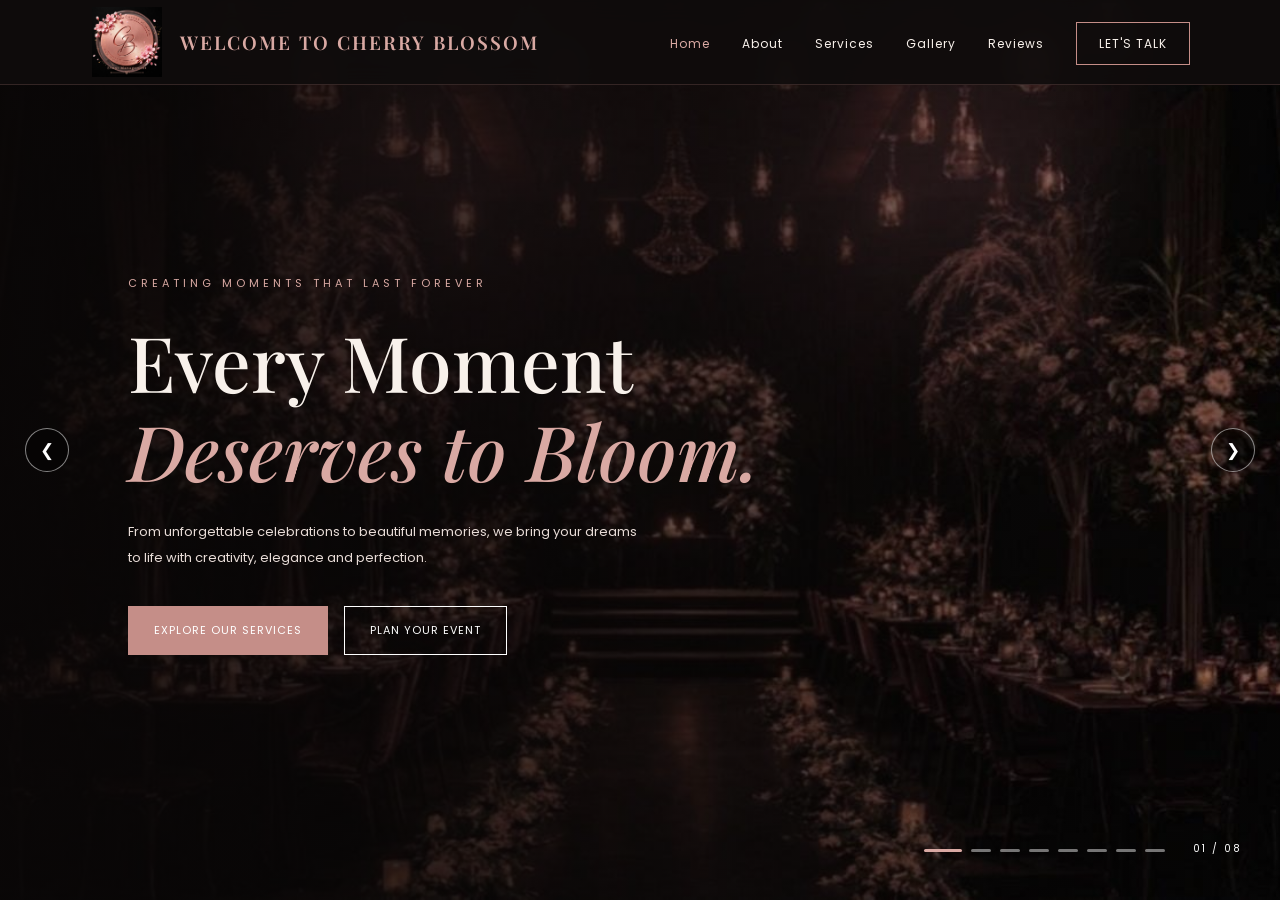
<file: CHERRY-BLOSSOM/index.html>
<!DOCTYPE html>
<html lang="en">

<head>
  <meta charset="UTF-8">
  <meta name="viewport" content="width=device-width, initial-scale=1.0">

  <title>Cherry Blossom | Events & Celebrations</title>

  <meta name="description"
    content="Cherry Blossom - Creating beautiful memories through elegant events, celebrations, DJ and photography.">

  <!-- GOOGLE FONTS -->
  <link rel="preconnect" href="https://fonts.googleapis.com">
  <link rel="preconnect" href="https://fonts.gstatic.com" crossorigin>

  <link
    href="https://fonts.googleapis.com/css2?family=Cormorant+Garamond:wght@400;500;600;700&family=Playfair+Display:wght@400;500;600;700&family=Poppins:wght@300;400;500;600&display=swap"
    rel="stylesheet">

  <!-- CSS FILES -->
  <link rel="stylesheet" href="css/style.css">
  <link rel="stylesheet" href="css/responsive.css">
  <link rel="stylesheet" href="css/animations.css">
</head>

<body>

  <!-- ================= HEADER / NAVBAR ================= -->

  <header class="header">
    <nav class="navbar">

      <a href="index.html" class="logo logo-container">
        <img src="assets/images/logo/logo.jpeg" alt="Cherry Blossom Logo">

        <span class="welcome-text">
          WELCOME TO CHERRY BLOSSOM
        </span>
      </a>

      <button class="menu-toggle" id="menuToggle" aria-label="Toggle navigation">
        ☰
      </button>

      <ul class="nav-links" id="navLinks">

        <li>
          <a href="index.html" class="nav-link active">Home</a>
        </li>

        <li>
          <a href="about/about.html" class="nav-link">About</a>
        </li>

        <li>
          <a href="services/services.html" class="nav-link">Services</a>
        </li>

        <li>
          <a href="gallery/gallery.html" class="nav-link">Gallery</a>
        </li>

        <li>
          <a href="reviews.html" class="nav-link">Reviews</a>
        </li>

        <li>
          <a href="contact.html" class="nav-link contact-link">LET'S TALK</a>
        </li>

      </ul>

    </nav>
  </header>


  <!-- ================= HERO SECTION ================= -->

  <section class="hero" id="home">

    <!-- HERO SLIDESHOW IMAGE -->

    <div class="hero-slideshow">
      <img src="assets/images/hero/hero1.jpeg" alt="Cherry Blossom Events" id="heroImage">
    </div>

    <!-- HERO OVERLAY -->

    <div class="hero-overlay"></div>

    <!-- HERO CONTENT -->

    <div class="hero-content">

      <p class="hero-subtitle">
        CREATING MOMENTS THAT LAST FOREVER
      </p>

      <h1>
        Every Moment <br>
        <span>Deserves to Bloom.</span>
      </h1>

      <p class="hero-description">
        From unforgettable celebrations to beautiful memories,
        we bring your dreams to life with creativity, elegance
        and perfection.
      </p>

      <div class="hero-buttons">

        <a href="services/services.html" class="btn btn-primary">
          EXPLORE OUR SERVICES
        </a>

        <a href="contact/contact.html" class="btn btn-outline">
          PLAN YOUR EVENT
        </a>

      </div>

    </div>

    <!-- SLIDESHOW ARROWS -->

    <button class="slide-arrow" id="prevSlide" aria-label="Previous slide">
      &#10094;
    </button>

    <button class="slide-arrow" id="nextSlide" aria-label="Next slide">
      &#10095;
    </button>

    <!-- SLIDESHOW INDICATORS -->

    <div class="hero-indicators" id="heroIndicators"></div>

    <!-- SLIDE COUNTER -->

    <div class="hero-counter" id="heroCounter">
      <span>01</span> / 08
    </div>

  </section>

  <!-- ================= JAVASCRIPT ================= -->

  <script src="js/script.js" defer></script>

</body>

</html>
</file>
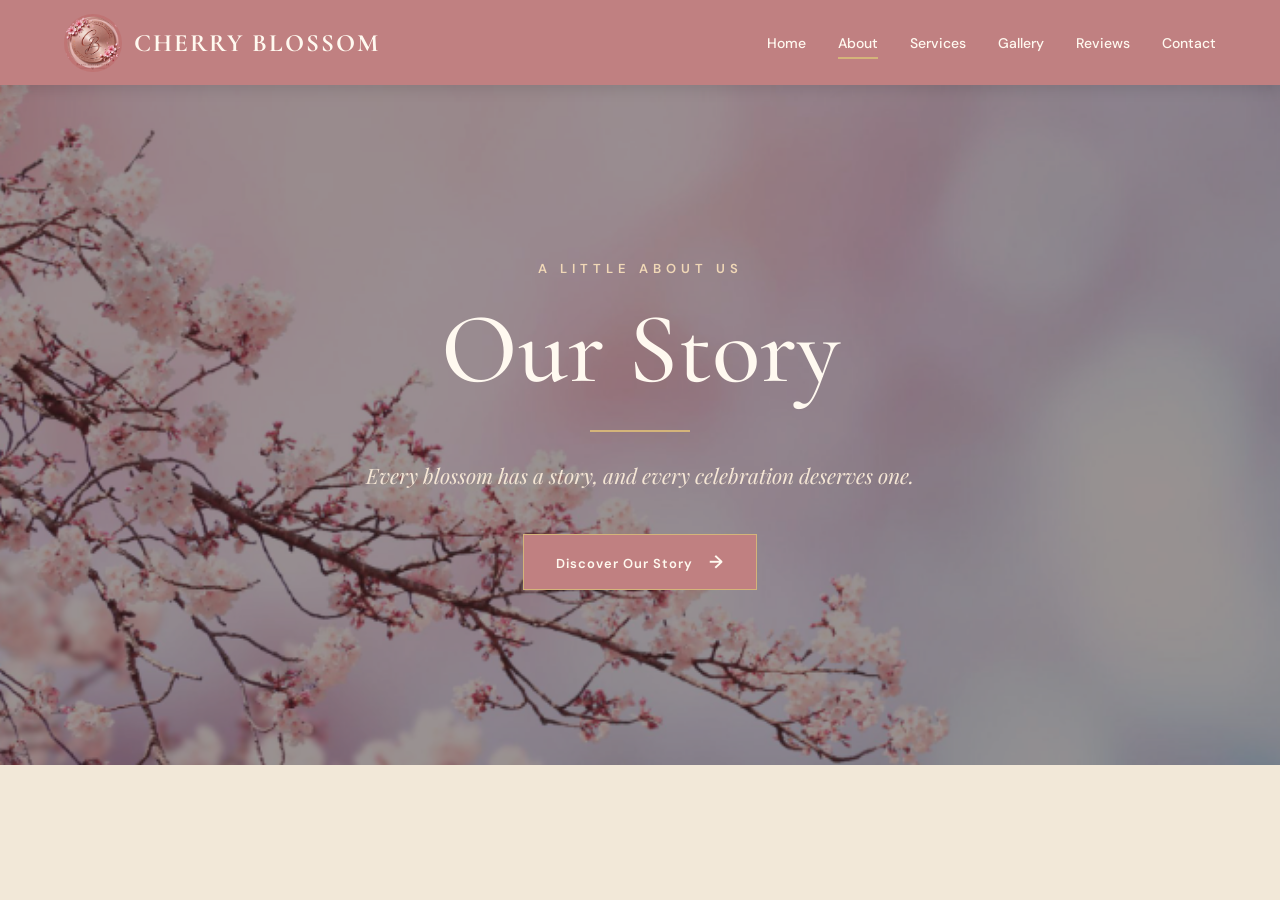
<file: CHERRY-BLOSSOM/about/about.html>
<!DOCTYPE html>
<html lang="en">

<head>
    <meta charset="UTF-8">
    <meta name="viewport" content="width=device-width, initial-scale=1.0">

    <title>About Us | Cherry Blossom</title>

    <!-- Google Fonts -->
    <link rel="preconnect" href="https://fonts.googleapis.com">
    <link rel="preconnect" href="https://fonts.gstatic.com" crossorigin>

    <link
        href="https://fonts.googleapis.com/css2?family=Cormorant+Garamond:wght@400;500;600;700&family=DM+Sans:wght@400;500;600;700&family=Playfair+Display:wght@400;500;600;700&display=swap"
        rel="stylesheet">

    <!-- About Page CSS -->
    <link rel="stylesheet" href="about.css">
</head>

<body>

    <!-- =========================================
         1. HEADER
    ========================================= -->

    <header class="site-header">

        <nav class="navbar">

            <div class="logo-container">
                <a href="../index.html">
                    <img src="../assets/images/logo/logo2.jpeg" alt="Cherry Blossom Logo">
                </a>

                <span class="brand-name">CHERRY BLOSSOM</span>
            </div>

            <button class="menu-toggle" id="menuToggle" aria-label="Toggle navigation" aria-expanded="false">
                ☰
            </button>

            <ul class="nav-links" id="navLinks">
                <li><a href="../index.html">Home</a></li>
                <li><a href="about.html" class="active">About</a></li>
                <li><a href="../services/services.html">Services</a></li>
                <li><a href="../gallery/gallery.html">Gallery</a></li>
                <li><a href="../reviews.html">Reviews</a></li>
                <li><a href="../contact.html">Contact</a></li>
            </ul>

        </nav>

    </header>


    <!-- =========================================
         2. ABOUT PAGE CONTENT
    ========================================= -->

    <main class="about-main">

        <!-- =========================================
             INTRODUCTION
             FIRST SCREEN VISIBLE ON PAGE LOAD
        ========================================= -->

        <section class="page-intro story-screen active" id="introScreen">

            <div class="intro-overlay"></div>

            <div class="intro-content">

                <p class="intro-label">A LITTLE ABOUT US</p>

                <h1>Our Story</h1>

                <div class="intro-divider"></div>

                <p class="intro-quote">
                    Every blossom has a story, and every celebration
                    deserves one.
                </p>

                <button class="discover-btn" onclick="startStory()">

                    Discover Our Story

                    <span class="button-arrow">→</span>

                </button>

            </div>

        </section>


        <!-- =========================================
             STORY SECTION 1
             AT THE HEART BEHIND THE CELEBRATIONS
        ========================================= -->

        <section class="story-section story-screen" id="storyOne">

            <div class="section-heading">

                <p class="section-label">OUR BEGINNING</p>

                <h2>At the Heart Behind the Celebrations</h2>

                <div class="heading-divider"></div>

                <p>
                    Every beautiful celebration begins with a story,
                    a dream, and a feeling worth remembering.
                </p>

            </div>


            <div class="story-container">

                <div class="story-text">

                    <h1 style="color:#7c3048;">Where Every Story Begins</h1>

                    <p style="font:large;">
                        At Cherry Blossom, we believe that every
                        celebration is more than just an event.
                        It is a collection of emotions, memories,
                        traditions, and beautiful moments.
                    </p>

                    <p style="font-size:large;">
                        What began as a passion for creating
                        meaningful experiences grew into a journey
                        of bringing people's dreams to life.
                    </p>

                    <p style="font-size:large;">
                        From the smallest details to the grandest
                        celebrations, we put our heart into creating
                        moments that stay with you forever.
                    </p>

                    <p class="story-highlight">
                        Because behind every celebration, there is
                        a story waiting to bloom.
                    </p>

                </div>


                <!-- TEMPLE ARCH PHOTO SLIDESHOW -->

                <div class="story-slideshow">

                    <div class="story-slides">

                        <div class="story-slide active">
                            <img src="../assets/images/about/story1.jpeg" alt="Cherry Blossom celebration">
                        </div>

                        <div class="story-slide">
                            <img src="../assets/images/about/story2.jpeg" alt="Beautiful celebration moments">
                        </div>

                        <div class="story-slide">
                            <img src="../assets/images/about/story3.jpeg" alt="Elegant event decorations">
                        </div>

                        <div class="story-slide">
                            <img src="../assets/images/about/story4.jpeg" alt="Special celebration">
                        </div>

                        <div class="story-slide">
                            <img src="../assets/images/about/story5.jpeg" alt="Floral event arrangements">
                        </div>

                        <div class="story-slide">
                            <img src="../assets/images/about/story6.jpeg" alt="Memorable event">
                        </div>

                        <div class="story-slide">
                            <img src="../assets/images/about/story7.jpeg" alt="Beautiful event details">
                        </div>

                        <div class="story-slide">
                            <img src="../assets/images/about/story8.jpeg" alt="Cherry Blossom memories">
                        </div>

                    </div>

                    <div class="slideshow-caption">
                        <p>Moments made with love</p>
                    </div>

                </div>

            </div>


            <!-- STORY NAVIGATION -->

            <div class="layer-navigation">

                <button class="back-btn" onclick="goToIntro()">

                    ← Back

                </button>

                <span class="layer-counter">01 / 04</span>

                <button class="next-btn" onclick="nextStory()">

                    Next →

                </button>

            </div>

        </section>


        <!-- =========================================
             STORY SECTION 2
             BEAUTY LIES IN EVERY LITTLE DETAIL
        ========================================= -->

        <section class="philosophy story-screen" id="storyTwo">

            <div class="section-heading">

                <p class="section-label">OUR PHILOSOPHY</p>

                <h2>Beauty Lies in Every Little Detail</h2>

                <div class="heading-divider"></div>

                <p>
                    Because the magic of a celebration lives
                    in the details.
                </p>

            </div>


            <div class="philosophy-container">

                <div class="philosophy-text">

                    <h3>Thoughtfully Created, Beautifully Remembered</h3>

                    <p>
                        We believe that true elegance is found in
                        the little things. Every flower, every colour,
                        every arrangement, and every thoughtful touch
                        contributes to a meaningful experience.
                    </p>

                    <p>
                        Our approach is simple: listen carefully,
                        understand your vision, and transform it
                        into something beautiful.
                    </p>

                    <p>
                        We pay attention to every detail so that
                        you can enjoy your special moments without
                        worrying about the arrangements.
                    </p>

                    <p class="story-highlight">
                        Little details. Beautiful experiences.
                        Memories that last forever.
                    </p>

                </div>


                <div class="philosophy-image">

                    <img src="../assets/images/about/story12.jpeg" alt="Elegant celebration details">

                </div>

            </div>


            <div class="layer-navigation">

                <button class="back-btn" onclick="previousStory()">

                    ← Previous

                </button>

                <span class="layer-counter">02 / 04</span>

                <button class="next-btn" onclick="nextStory()">

                    Next →

                </button>

            </div>

        </section>


        <!-- =========================================
             STORY SECTION 3
             INSPIRED BY THE WORLD
        ========================================= -->

        <section class="culture-section story-screen" id="storyThree">

            <div class="section-heading">

                <p class="section-label">OUR INSPIRATION</p>

                <h2>Inspired by the World</h2>

                <div class="heading-divider"></div>

                <p>
                    Celebrating Cultures, Connecting Hearts.
                </p>

            </div>


            <div class="culture-container">

                <!-- CULTURE CARD 1 -->

                <div class="culture-card">

                    <div class="culture-image">
                        <img src="../assets/images/about/story9.jpeg" alt="Indian traditions">
                    </div>

                    <div class="culture-content">

                        <h3>Indian Traditions</h3>

                        <p>
                            Rooted in traditions, colours, rituals,
                            and timeless celebrations, we honour
                            the beauty of Indian culture.
                        </p>

                    </div>

                </div>


                <!-- CULTURE CARD 2 -->

                <div class="culture-card">

                    <div class="culture-image">
                        <img src="../assets/images/about/story10.jpeg" alt="Petals of elegance">
                    </div>

                    <div class="culture-content">

                        <h3>Petals of Elegance</h3>

                        <p>
                            Inspired by nature's beauty, we bring
                            together graceful details and thoughtful
                            designs to create elegant experiences.
                        </p>

                    </div>

                </div>


                <!-- CULTURE CARD 3 -->

                <div class="culture-card">

                    <div class="culture-image">
                        <img src="../assets/images/about/story11.jpeg" alt="Universal love">
                    </div>

                    <div class="culture-content">

                        <h3>Universal Love</h3>

                        <p>
                            Every culture has its own way of
                            celebrating love, togetherness,
                            happiness, and life's special moments.
                        </p>

                    </div>

                </div>

            </div>


            <div class="layer-navigation">

                <button class="back-btn" onclick="previousStory()">

                    ← Previous

                </button>

                <span class="layer-counter">03 / 04</span>

                <button class="next-btn" onclick="nextStory()">

                    Next →

                </button>

            </div>

        </section>


        <!-- =========================================
             STORY SECTION 4
             OUR PROMISE
        ========================================= -->

        <section class="promise-section story-screen" id="storyFour">

            <div class="promise-content">

                <p class="section-label">A PROMISE FROM OUR HEART</p>

                <h2>Our Promise</h2>

                <div class="heading-divider"></div>

                <p class="promise-quote">
                    Every Moment Deserves to Bloom.
                </p>

                <p class="promise-description">
                    At Cherry Blossom, our promise is to make every
                    celebration meaningful, every detail memorable,
                    and every experience special.
                </p>

                <p class="promise-description">
                    We promise to listen to your dreams, care for
                    your moments, and create celebrations that
                    reflect your story.
                </p>

                <h3>
                    Your moments. Your memories. Our commitment.
                </h3>

                <p class="promise-ending">
                    With love, from Cherry Blossom.
                </p>

            </div>


            <div class="layer-navigation">

                <button class="back-btn" onclick="previousStory()">

                    ← Previous

                </button>

                <span class="layer-counter">04 / 04</span>

                <button class="next-btn" onclick="finishStory()">

                    Finish

                </button>

            </div>

        </section>

    </main>
    <!-- =========================================
         4. JAVASCRIPT
    ========================================= -->

    <script>

        /* =========================================
           MOBILE NAVIGATION
        ========================================= */

        const menuToggle = document.getElementById("menuToggle");
        const navLinks = document.getElementById("navLinks");

        menuToggle.addEventListener("click", function () {

            navLinks.classList.toggle("show");

            const isOpen = navLinks.classList.contains("show");

            menuToggle.setAttribute("aria-expanded", isOpen);

        });


        /* =========================================
           STORY LAYER NAVIGATION
        ========================================= */

        const introScreen = document.getElementById("introScreen");

        const storyScreens = [
            document.getElementById("storyOne"),
            document.getElementById("storyTwo"),
            document.getElementById("storyThree"),
            document.getElementById("storyFour")
        ];

        let currentStory = 0;


        /* SHOW INTRODUCTION */

        function goToIntro() {

            storyScreens.forEach(function (screen) {
                screen.classList.remove("active");
            });

            introScreen.classList.add("active");

            window.scrollTo({
                top: 0,
                behavior: "smooth"
            });

        }


        /* OPEN FIRST STORY */

        function startStory() {

            currentStory = 0;

            introScreen.classList.remove("active");

            showStory(currentStory);

        }


        /* DISPLAY SELECTED STORY */

        function showStory(index) {

            introScreen.classList.remove("active");

            storyScreens.forEach(function (screen) {
                screen.classList.remove("active");
            });

            currentStory = index;

            storyScreens[currentStory].classList.add("active");

            window.scrollTo({
                top: 0,
                behavior: "smooth"
            });

        }


        /* NEXT STORY */

        function nextStory() {

            if (currentStory < storyScreens.length - 1) {

                showStory(currentStory + 1);

            }

        }


        /* PREVIOUS STORY */

        function previousStory() {

            if (currentStory > 0) {

                showStory(currentStory - 1);

            } else {

                goToIntro();

            }

        }


        /* FINISH STORY */

        function finishStory() {

            goToIntro();

        }


        /* =========================================
           AUTOMATIC STORY SLIDESHOW
        ========================================= */

        const slides = document.querySelectorAll(".story-slide");

        let slideIndex = 0;

        function showNextSlide() {

            if (slides.length === 0) {
                return;
            }

            slides[slideIndex].classList.remove("active");

            slideIndex = (slideIndex + 1) % slides.length;

            slides[slideIndex].classList.add("active");

        }

        if (slides.length > 1) {

            setInterval(showNextSlide, 3000);

        }

    </script>

</body>

</html>
</file>
<file: CHERRY-BLOSSOM/css/style.css>
/* =========================================
   CHERRY BLOSSOM - GLOBAL STYLES
========================================= */
/* CREATIVE LUXURY TYPOGRAPHY */

:root {
  --font-heading: 'Playfair Display', serif;
  --font-elegant: 'Cormorant Garamond', serif;
  --font-body: 'Poppins', sans-serif;
}

body {
  font-family: var(--font-body);
}

h1,
h2,
h3,
h4 {
  font-family: var(--font-heading);
}

.welcome-text {
  font-family: var(--font-elegant);
  font-size: 23px;
  font-weight: 600;
  letter-spacing: 3px;
}

.nav-links a {
  font-family: var(--font-body);
  font-weight: 400;
  letter-spacing: 1px;
}

.hero-subtitle,
.section-subtitle {
  font-family: var(--font-body);
  letter-spacing: 3px;
}

:root {
  --rose-gold: #C58E88;
  --dusty-blush: #D9A9A3;
  --warm-ivory: #F8F1EB;
  --dark: #100D0D;
  --muted-brown: #705C57;
}

* {
  margin: 0;
  padding: 0;
  box-sizing: border-box;
}

html {
  scroll-behavior: smooth;
  scroll-padding-top: 85px;
}

body {
  font-family: 'Poppins', sans-serif;
  background: var(--dark);
  color: var(--warm-ivory);
}

a {
  color: inherit;
  text-decoration: none;
}


/* =========================================
   NAVIGATION
========================================= */

.header {
  position: relative;
  z-index: 100;
}

.navbar {
  height: 85px;
  width: 100%;
  padding: 0 7%;

  display: flex;
  align-items: center;
  justify-content: space-between;

  position: fixed;
  top: 0;
  left: 0;
  z-index: 100;

  background: rgba(16, 13, 13, 0.92);
  backdrop-filter: blur(12px);
  border-bottom: 1px solid rgba(197, 142, 136, 0.2);
}


/* =========================================
   LOGO + WELCOME TEXT
========================================= */

.navbar .logo {
  display: flex;
  align-items: center;
  gap: 15px;

  height: 100%;
  z-index: 110;

  text-decoration: none;
  flex-shrink: 0;
}

.navbar .logo img {
  width: 75px;
  height: 70px;
  object-fit: contain;
  display: block;
}

.welcome-text {
  font-family: 'Playfair Display', serif;
  font-size: 19px;
  font-weight: 600;
  letter-spacing: 2px;

  color: var(--dusty-blush);

  white-space: nowrap;
  transition: 0.3s ease;
}

.logo-container:hover .welcome-text {
  color: var(--warm-ivory);
}


/* =========================================
   NAVIGATION LINKS
========================================= */

.nav-links {
  display: flex;
  align-items: center;
  gap: 32px;
  list-style: none;
}

.nav-links a {
  font-size: 12px;
  color: var(--warm-ivory);
  transition: 0.3s;
}

.nav-links a:hover,
.nav-links a.active {
  color: var(--dusty-blush);
}

.nav-links .contact-link {
  border: 1px solid var(--rose-gold);
  padding: 12px 22px;
}

.nav-links .contact-link:hover {
  background: var(--rose-gold);
  color: white;
}

.menu-toggle {
  display: none;
  border: none;
  background: transparent;
  color: white;
  font-size: 25px;
  cursor: pointer;
}


/* =========================================
   HERO SECTION
========================================= */

.hero {
  position: relative;
  width: 100%;
  min-height: 750px;
  height: 100vh;
  max-height: 1000px;
  overflow: hidden;

  display: flex;
  align-items: center;

  background: var(--dark);
}

.hero-background {
  position: absolute;
  inset: 0;
  z-index: 0;
  overflow: hidden;
}

#heroImage {
  position: absolute;
  inset: 0;
  width: 100%;
  height: 100%;
  object-fit: cover;
  object-position: center;
  display: block;
  transition: opacity 0.8s ease;
}

.hero-overlay {
  position: absolute;
  inset: 0;
  z-index: 1;

  background: linear-gradient(90deg,
      rgba(10, 7, 7, 0.88) 0%,
      rgba(10, 7, 7, 0.65) 45%,
      rgba(10, 7, 7, 0.18) 100%);
}


/* =========================================
   HERO CONTENT
========================================= */

.hero-content {
  position: relative;
  z-index: 2;

  width: 100%;
  max-width: 850px;
  padding: 100px 0 70px 10%;
}

.hero-subtitle {
  color: var(--dusty-blush);
  font-size: 11px;
  letter-spacing: 4px;
  margin-bottom: 25px;
}

.hero-content h1 {
  font-family: 'Playfair Display', serif;
  font-size: clamp(45px, 6vw, 78px);
  font-weight: 500;
  line-height: 1.15;
  margin-bottom: 25px;
  color: var(--warm-ivory);
}

.hero-content h1 span {
  color: var(--dusty-blush);
  font-style: italic;
}

.hero-description {
  max-width: 520px;
  color: #E8DCD7;
  font-size: 13px;
  line-height: 2;
  margin-bottom: 35px;
}


/* =========================================
   HERO BUTTONS
========================================= */

.hero-buttons {
  display: flex;
  flex-wrap: wrap;
  gap: 16px;
}

.btn {
  display: inline-block;
  padding: 15px 25px;
  font-size: 11px;
  letter-spacing: 1px;
  transition: 0.3s ease;
  cursor: pointer;
}

.btn-primary {
  background: var(--rose-gold);
  color: white;
  border: 1px solid var(--rose-gold);
}

.btn-primary:hover {
  background: var(--warm-ivory);
  border-color: var(--warm-ivory);
  color: var(--dark);
}

.btn-outline {
  background: transparent;
  border: 1px solid white;
  color: white;
}

.btn-outline:hover {
  background: white;
  color: var(--dark);
}


/* =========================================
   SLIDESHOW ARROWS
========================================= */

.slide-arrow {
  position: absolute;
  top: 50%;
  transform: translateY(-50%);
  z-index: 5;

  width: 44px;
  height: 44px;

  border: 1px solid rgba(255, 255, 255, 0.5);
  border-radius: 50%;

  background: rgba(0, 0, 0, 0.3);
  color: white;
  font-size: 17px;
  cursor: pointer;

  transition: 0.3s;
}

.slide-arrow:hover {
  background: var(--rose-gold);
  border-color: var(--rose-gold);
}

#prevSlide {
  left: 25px;
}

#nextSlide {
  right: 25px;
}


/* =========================================
   SLIDE INDICATORS
========================================= */

.hero-indicators {
  position: absolute;
  bottom: 48px;
  right: 9%;
  z-index: 5;

  display: flex;
  gap: 9px;
}

.hero-indicators button {
  width: 20px;
  height: 3px;
  border: none;
  border-radius: 5px;
  background: rgba(255, 255, 255, 0.45);
  cursor: pointer;
  transition: 0.3s;
}

.hero-indicators button.active {
  width: 38px;
  background: var(--dusty-blush);
}


/* =========================================
   SLIDE COUNTER
========================================= */

.hero-counter {
  position: absolute;
  bottom: 43px;
  right: 3%;
  z-index: 5;

  color: white;
  font-size: 10px;
  letter-spacing: 2px;
}


/* =========================================
   SCROLL INDICATOR
========================================= */

.scroll-indicator {
  position: absolute;
  bottom: 43px;
  left: 10%;
  z-index: 3;

  color: white;
  font-size: 9px;
  letter-spacing: 3px;
}


/* =========================================
   COMMON SECTION STYLES
========================================= */

.section-padding {
  padding: 110px 8%;
}

.section-container {
  width: 100%;
  max-width: 1200px;
  margin: auto;
}

.section-label {
  color: var(--rose-gold);
  font-size: 10px;
  letter-spacing: 4px;
  margin-bottom: 20px;
}

.section-container h2 {
  font-family: 'Playfair Display', serif;
  font-size: clamp(32px, 4vw, 50px);
  font-weight: 500;
  line-height: 1.3;
  margin-bottom: 25px;
  color: var(--warm-ivory);
}


/* =========================================
   ABOUT SECTION
========================================= */

.about {
  background: #171111;
  text-align: center;
}

.about-description {
  max-width: 750px;
  margin: 0 auto 30px;
  color: #CDBDB7;
  font-size: 13px;
  line-height: 2.1;
}

.text-link {
  display: inline-block;
  color: var(--dusty-blush);
  font-size: 11px;
  letter-spacing: 1px;
  border-bottom: 1px solid var(--rose-gold);
  padding-bottom: 7px;
}


/* =========================================
   SERVICES SECTION
========================================= */

.services {
  background: #100D0D;
}

.services .section-container {
  text-align: center;
}

.services-grid {
  display: grid;
  grid-template-columns: repeat(4, 1fr);
  gap: 22px;
  margin-top: 45px;
}

.service-card {
  padding: 35px 22px;
  text-align: left;

  border: 1px solid rgba(197, 142, 136, 0.3);
  background: rgba(255, 255, 255, 0.025);

  transition: 0.3s;
}

.service-card:hover {
  transform: translateY(-7px);
  border-color: var(--rose-gold);
  background: rgba(197, 142, 136, 0.08);
}

.service-number {
  display: block;
  color: var(--rose-gold);
  font-size: 12px;
  margin-bottom: 25px;
}

.service-card h3 {
  font-family: 'Playfair Display', serif;
  font-size: 20px;
  font-weight: 500;
  margin-bottom: 12px;
  color: var(--warm-ivory);
}

.service-card p {
  color: #CDBDB7;
  font-size: 11px;
  line-height: 1.9;
}


/* =========================================
   GALLERY SECTION
========================================= */

.gallery {
  background: #1C1414;
  text-align: center;
}

.gallery-description {
  color: #CDBDB7;
  font-size: 13px;
  line-height: 2;
  margin-bottom: 35px;
}


/* =========================================
   CONTACT SECTION
========================================= */

.contact {
  background: #171111;
  text-align: center;
}

.contact .section-container>p {
  color: #CDBDB7;
  font-size: 13px;
  line-height: 2;
  margin-bottom: 30px;
}


/* =========================================
   FOOTER
========================================= */

.footer {
  padding: 55px 20px;
  text-align: center;
  background: #090707;
  border-top: 1px solid rgba(197, 142, 136, 0.2);
}

.footer-logo {
  display: inline-block;
  font-family: 'Playfair Display', serif;
  font-size: 23px;
  font-weight: 600;
  letter-spacing: 2px;
  color: var(--warm-ivory);
}

.footer p {
  color: #B9A7A1;
  font-size: 11px;
  margin-top: 15px;
}

.footer .copyright {
  font-size: 10px;
  margin-top: 22px;
}


/* =========================================
   RESPONSIVE DESIGN - TABLET
========================================= */

@media (max-width: 1100px) {

  .navbar {
    padding: 0 4%;
  }

  .navbar .logo {
    gap: 10px;
  }

  .navbar .logo img {
    width: 65px;
  }

  .welcome-text {
    font-size: 15px;
    letter-spacing: 1px;
  }

  .nav-links {
    gap: 18px;
  }

  .nav-links a {
    font-size: 11px;
  }

  .services-grid {
    grid-template-columns: repeat(2, 1fr);
  }

  .hero-content {
    padding-left: 9%;
    padding-right: 8%;
  }
}


/* =========================================
   RESPONSIVE DESIGN - MOBILE
========================================= */

@media (max-width: 650px) {

  .navbar {
    height: 75px;
    padding: 0 5%;
  }

  .navbar .logo {
    gap: 8px;
    max-width: calc(100% - 55px);
  }

  .navbar .logo img {
    width: 52px;
    height: 55px;
  }

  .welcome-text {
    font-size: 11px;
    letter-spacing: 0.7px;
    white-space: normal;
    line-height: 1.4;
  }

  .menu-toggle {
    display: block;
    flex-shrink: 0;
  }

  .nav-links {
    display: none;
    position: absolute;
    top: 75px;
    left: 0;
    width: 100%;

    flex-direction: column;
    align-items: center;
    gap: 25px;

    padding: 30px;
    background: #100D0D;
    border-top: 1px solid rgba(197, 142, 136, 0.2);
  }

  .nav-links.active {
    display: flex;
  }

  .hero {
    min-height: 700px;
    height: 100vh;
  }

  .hero-content {
    padding: 100px 8% 80px;
  }

  .hero-content h1 {
    font-size: 43px;
  }

  .hero-subtitle {
    font-size: 9px;
    letter-spacing: 2px;
  }

  .hero-description {
    font-size: 12px;
  }

  .slide-arrow {
    width: 35px;
    height: 35px;
  }

  #prevSlide {
    left: 10px;
  }

  #nextSlide {
    right: 10px;
  }

  .services-grid {
    grid-template-columns: 1fr;
  }

  .section-padding {
    padding: 80px 7%;
  }

  .hero-indicators {
    right: 15%;
    bottom: 35px;
  }

  .hero-counter {
    bottom: 30px;
    right: 4%;
  }

  .scroll-indicator {
    display: none;
  }
}


/* =========================================
   SMALL MOBILE SCREENS
========================================= */

@media (max-width: 380px) {

  .navbar {
    padding: 0 3%;
  }

  .navbar .logo img {
    width: 45px;
  }

  .welcome-text {
    font-size: 9px;
    letter-spacing: 0.5px;
  }

  .hero-content h1 {
    font-size: 36px;
  }

}

/* =========================================
   FIX FOOTER LAYOUT
========================================= */

.footer {
  width: 100%;
  overflow: hidden;
}

.footer-content {
  display: flex;
  justify-content: space-between;
  align-items: flex-start;
  flex-wrap: wrap;
  gap: 40px;
  padding: 50px 8%;
}

.footer-brand {
  flex: 1;
  min-width: 250px;
}

.footer-links {
  display: flex;
  flex-direction: column;
  gap: 12px;
  min-width: 150px;
}

.footer-links a {
  text-decoration: none;
}

.footer-bottom {
  text-align: center;
  padding: 20px;
}

.footer-content h2,
.footer-content h3 {
  margin-bottom: 15px;
}
</file>
<file: CHERRY-BLOSSOM/css/responsive.css>
/* =========================================
   CHERRY BLOSSOM - RESPONSIVE DESIGN
========================================= */


/* =========================================
   TABLET
========================================= */

@media (max-width: 1000px) {

    .navbar {
        padding: 0 5%;
    }

    /* LOGO + WELCOME TEXT */

    .navbar .logo {
        gap: 10px;
        flex-shrink: 0;
    }

    .navbar .logo img {
        width: 65px;
        height: 60px;
    }

    .welcome-text {
        font-size: 15px;
        letter-spacing: 1px;
    }

    /* NAVIGATION */

    .nav-links {
        gap: 18px;
    }

    .nav-links a {
        font-size: 11px;
    }

    .hero-content {
        padding-left: 8%;
    }

    .services-grid {
        grid-template-columns: repeat(2, 1fr);
    }

}


/* =========================================
   MOBILE
========================================= */

@media (max-width: 768px) {

    /* NAVBAR */

    .navbar {
        height: 72px;
        padding: 0 6%;
    }

    /* LOGO */

    .navbar .logo {
        display: flex;
        align-items: center;
        gap: 8px;
        max-width: calc(100% - 55px);
    }

    .navbar .logo img {
        width: 50px;
        height: 55px;
        object-fit: contain;
    }

    /* WELCOME TEXT */

    .welcome-text {
        font-family: 'Playfair Display', serif;
        font-size: 11px;
        font-weight: 600;
        letter-spacing: 0.8px;
        line-height: 1.4;
        color: var(--dusty-blush);
        white-space: normal;
    }

    /* MOBILE MENU BUTTON */

    .menu-toggle {
        display: block;
        flex-shrink: 0;
    }

    /* NAVIGATION LINKS */

    .nav-links {
        position: absolute;
        top: 72px;
        left: 0;
        width: 100%;
        padding: 25px;

        display: none;
        flex-direction: column;
        align-items: center;
        gap: 25px;

        background: rgba(16, 13, 13, 0.98);
        border-top: 1px solid rgba(197, 142, 136, 0.3);
    }

    .nav-links.active {
        display: flex;
    }


    /* HERO SECTION */

    .hero {
        min-height: 700px;
        height: 100vh;
    }

    .hero-content {
        padding: 90px 8% 100px;
    }

    .hero-content h1 {
        font-size: clamp(38px, 10vw, 55px);
    }

    .hero-subtitle {
        font-size: 9px;
        letter-spacing: 2px;
    }

    .hero-description {
        font-size: 12px;
    }

    .hero-overlay {
        background: linear-gradient(90deg,
                rgba(0, 0, 0, 0.85),
                rgba(0, 0, 0, 0.5));
    }


    /* SLIDESHOW ARROWS */

    .slide-arrow {
        width: 34px;
        height: 34px;
    }

    #prevSlide {
        left: 10px;
    }

    #nextSlide {
        right: 10px;
    }


    /* SLIDE INDICATORS */

    .hero-indicators {
        bottom: 35px;
        right: 50%;
        transform: translateX(50%);
        gap: 6px;
    }

    .hero-indicators button {
        width: 13px;
    }

    .hero-indicators button.active {
        width: 25px;
    }


    /* COUNTER */

    .hero-counter,
    .scroll-indicator {
        display: none;
    }


    /* SERVICES */

    .services-grid {
        grid-template-columns: 1fr;
    }


    /* SECTIONS */

    .section-padding {
        padding: 80px 7%;
    }

}


/* =========================================
   SMALL MOBILE
========================================= */

@media (max-width: 420px) {

    /* LOGO */

    .navbar {
        padding: 0 4%;
    }

    .navbar .logo img {
        width: 43px;
        height: 50px;
    }

    .welcome-text {
        font-size: 9px;
        letter-spacing: 0.5px;
    }


    /* HERO BUTTONS */

    .hero-buttons {
        flex-direction: column;
        align-items: flex-start;
    }

    .btn {
        text-align: center;
        padding: 13px 17px;
        font-size: 10px;
    }

    .hero-content h1 {
        font-size: 38px;
    }

}
</file>
<file: CHERRY-BLOSSOM/css/animations.css>
/* =========================================
   CHERRY BLOSSOM - ANIMATIONS
========================================= */

/* FADE IN */

@keyframes fadeIn {
    from {
        opacity: 0;
        transform: translateY(20px);
    }

    to {
        opacity: 1;
        transform: translateY(0);
    }
}

/* HERO CONTENT */

.hero-content {
    animation: fadeIn 1.2s ease both;
}

/* SECTION ANIMATIONS */

.about,
.services,
.gallery,
.contact {
    animation: fadeIn 0.8s ease both;
}

/* BUTTON TRANSITIONS */

.btn,
.nav-links a,
.text-link {
    transition: all 0.3s ease;
}

/* SERVICE CARD TRANSITIONS */

.service-card {
    transition:
        transform 0.3s ease,
        background 0.3s ease,
        border-color 0.3s ease;
}

/* SLIDESHOW IMAGE */

#heroImage {
    transition: opacity 0.8s ease-in-out;
}

/* SLIDE INDICATORS */

.hero-indicators button {
    transition: all 0.3s ease;
}

/* ARROWS */

.slide-arrow {
    transition: all 0.3s ease;
}

/* REDUCED MOTION */

@media (prefers-reduced-motion: reduce) {

    *,
    *::before,
    *::after {
        animation-duration: 0.01ms !important;
        transition-duration: 0.01ms !important;
        scroll-behavior: auto !important;
    }
}
</file>
<file: CHERRY-BLOSSOM/about/about.css>
/* =========================================
   CHERRY BLOSSOM - ABOUT PAGE
   TEMPLE ARCH PHOTO FRAME DESIGN
   Rose | Burgundy | Warm Beige | Olive
========================================= */


/* =========================================
   1. ROOT VARIABLES
========================================= */

:root {
    --rose: #C08081;
    --rose-light: #D9A9A3;
    --rose-dark: #985D63;
    --rose-deep: #75434B;

    --burgundy: #702D3B;
    --burgundy-dark: #59212F;

    --olive: #68734D;
    --olive-dark: #4F5B3C;
    --olive-light: #89936D;

    --beige: #E8DCC8;
    --warm-beige: #F2E8D8;
    --cream: #FAF6EF;

    --gold: #A87945;
    --gold-light: #D4B47A;

    --dark-text: #443B32;
    --muted-text: #75685B;

    --heading-font: 'Cormorant Garamond', serif;
    --body-font: 'DM Sans', sans-serif;
    --display-font: 'Playfair Display', serif;
}


/* =========================================
   2. GENERAL RESET
========================================= */

* {
    margin: 0;
    padding: 0;
    box-sizing: border-box;
}

html {
    scroll-behavior: smooth;
}

body {
    font-family: var(--body-font);
    background: var(--warm-beige);
    color: var(--dark-text);
    overflow-x: hidden;
}

img {
    max-width: 100%;
    display: block;
}

a {
    text-decoration: none;
}


/* =========================================
   3. NAVIGATION BAR
========================================= */

.site-header {
    position: sticky;
    top: 0;
    width: 100%;
    z-index: 1000;

    background: var(--rose);
    box-shadow: 0 3px 15px rgba(0, 0, 0, 0.12);
}

.navbar {
    width: 90%;
    max-width: 1400px;
    min-height: 85px;
    margin: auto;

    display: flex;
    align-items: center;
    justify-content: space-between;
}

.logo-container {
    display: flex;
    align-items: center;
    gap: 12px;
}

.logo-container img {
    width: 58px;
    height: 58px;
    object-fit: cover;
    border-radius: 50%;
}

.brand-name {
    color: #FFF9F0;
    font-family: var(--heading-font);
    font-size: 25px;
    font-weight: 700;
    letter-spacing: 2px;
}

.nav-links {
    display: flex;
    align-items: center;
    gap: 32px;
    list-style: none;
}

.nav-links a {
    color: #FFF9F0;
    font-size: 14px;
    font-weight: 500;
    transition: 0.3s ease;
    position: relative;
}

.nav-links a::after {
    content: "";
    position: absolute;
    left: 0;
    bottom: -7px;
    width: 0;
    height: 2px;
    background: var(--gold-light);
    transition: 0.3s ease;
}

.nav-links a:hover::after,
.nav-links a.active::after {
    width: 100%;
}

.nav-links a:hover {
    color: #F8E8CE;
}

.menu-toggle {
    display: none;
    background: transparent;
    border: none;
    color: white;
    font-size: 27px;
    cursor: pointer;
}


/* =========================================
   4. STORY SCREEN CONTROL
========================================= */

.about-main {
    width: 100%;
    min-height: 650px;
}

.story-screen {
    display: none;
    width: 100%;
    min-height: 650px;
    animation: storyFade 0.65s ease both;
}

.story-screen.active {
    display: block;
}

@keyframes storyFade {
    from {
        opacity: 0;
        transform: translateY(12px);
    }

    to {
        opacity: 1;
        transform: translateY(0);
    }
}


/* =========================================
   5. INTRODUCTION
   FLORAL BACKGROUND ONLY HERE
========================================= */

.page-intro {
    position: relative;
    min-height: 680px;

    display: none;
    align-items: center;
    justify-content: center;

    text-align: center;
    padding: 80px 20px;

    background:
        url("../assets/images/hero/header-floral.png") center center / cover no-repeat;
}

.page-intro.story-screen.active {
    display: flex;
}

.intro-overlay {
    position: absolute;
    inset: 0;
    background: rgba(42, 27, 27, 0.48);
}

.intro-content {
    position: relative;
    z-index: 2;
    max-width: 850px;
    color: var(--cream);
}

.intro-label {
    font-size: 13px;
    letter-spacing: 5px;
    font-weight: 600;
    margin-bottom: 18px;
    color: #F1D8B7;
}

.intro-content h1 {
    font-family: var(--heading-font);
    font-size: clamp(55px, 8vw, 100px);
    font-weight: 500;
    line-height: 1.1;
    color: #FFF9F0;
}

.intro-divider {
    width: 100px;
    height: 2px;
    margin: 25px auto;
    background: var(--gold-light);
}

.intro-quote {
    max-width: 650px;
    margin: auto;
    font-family: var(--display-font);
    font-size: 21px;
    font-style: italic;
    line-height: 1.8;
    color: #F5E6D5;
}

.discover-btn {
    margin-top: 40px;
    padding: 15px 32px;

    border: 1px solid var(--gold-light);
    background: var(--rose);
    color: #FFF9F0;

    font-family: var(--body-font);
    font-size: 13px;
    letter-spacing: 1px;
    font-weight: 600;

    cursor: pointer;
    transition: 0.3s ease;
}

.discover-btn:hover {
    background: var(--burgundy);
    border-color: var(--burgundy);
    transform: translateY(-3px);
}

.button-arrow {
    margin-left: 12px;
    font-size: 18px;
}


/* =========================================
   6. COMMON SECTION HEADINGS
========================================= */

.section-heading {
    text-align: center;
    max-width: 850px;
    margin: 0 auto 55px;
    padding: 75px 20px 0;
}

.section-label {
    color: var(--rose-dark);
    font-size: 12px;
    letter-spacing: 4px;
    font-weight: 700;
    margin-bottom: 15px;
}

.section-heading h2,
.promise-content h2 {
    font-family: var(--heading-font);
    font-size: clamp(38px, 5vw, 58px);
    font-weight: 600;
    line-height: 1.15;
    color: var(--olive-dark);
}

.heading-divider {
    width: 75px;
    height: 2px;
    margin: 22px auto;
    background: var(--gold);
}

.section-heading>p:last-child {
    font-family: var(--display-font);
    font-size: 17px;
    font-style: italic;
    line-height: 1.8;
    color: var(--burgundy);
}


/* =========================================
   7. OUR STORY
========================================= */

.story-section {
    background: var(--warm-beige);
    padding-bottom: 65px;
}

.story-container {
    width: 88%;
    max-width: 1250px;
    margin: auto;

    display: grid;
    grid-template-columns: 1fr 0.9fr;
    align-items: center;
    gap: 65px;
}

.story-text h3 {
    font-family: var(--heading-font);
    font-size: 34px;
    color: var(--burgundy);
    margin-bottom: 25px;
}

.story-text p {
    font-size: 15px;
    line-height: 2;
    color: var(--dark-text);
    margin-bottom: 18px;
    text-align: justify;
}

.story-text .story-highlight {
    font-family: var(--display-font);
    font-size: 17px;
    font-style: italic;
    font-weight: 600;
    color: var(--burgundy);
    margin-top: 25px;
}


/* =========================================
   8. TEMPLE ARCH PHOTO FRAME
========================================= */

.story-slideshow {
    position: relative;
    width: 100%;
    max-width: 500px;
    height: 500px;
    margin: auto;
    padding: 5px;
    overflow: hidden;

    background: #E8D5B9;

    border: 2px solid #A87945;
    border-radius: 250px 250px 8px 8px;

    box-shadow: 0 12px 35px rgba(75, 52, 30, 0.18);
}

.story-slides {
    position: relative;
    width: 100%;
    height: 100%;
    overflow: hidden;

    border-radius: 240px 240px 4px 4px;
}

.story-slide {
    position: absolute;
    inset: 0;
    width: 100%;
    height: 100%;

    opacity: 0;
    transition: opacity 1s ease;
}

.story-slide.active {
    opacity: 1;
}

.story-slide img {
    width: 100%;
    height: 100%;
    object-fit: cover;
}

.slideshow-caption {
    position: absolute;
    bottom: 10px;
    left: 10px;
    right: 10px;

    padding: 25px 15px;

    text-align: center;
    background: linear-gradient(transparent,
            rgba(45, 30, 25, 0.75));

    color: #FFF9F0;
    font-family: var(--display-font);
    font-size: 17px;
    font-style: italic;

    border-radius: 0 0 4px 4px;
}


/* =========================================
   9. LAYER NAVIGATION
========================================= */

.layer-navigation {
    width: 88%;
    max-width: 1250px;
    margin: 65px auto 0;

    display: flex;
    align-items: center;
    justify-content: space-between;

    border-top: 1px solid rgba(168, 121, 69, 0.35);
    padding-top: 25px;
}

.back-btn,
.next-btn {
    min-width: 125px;
    padding: 13px 22px;

    font-family: var(--body-font);
    font-size: 13px;
    font-weight: 600;
    letter-spacing: 0.5px;

    cursor: pointer;
    transition: 0.3s ease;
}

.back-btn {
    background: transparent;
    color: var(--burgundy);
    border: 1px solid var(--rose-dark);
}

.next-btn {
    background: var(--rose);
    color: #FFF9F0;
    border: 1px solid var(--rose);
}

.back-btn:hover {
    background: var(--burgundy);
    color: white;
}

.next-btn:hover {
    background: var(--burgundy);
    border-color: var(--burgundy);
    transform: translateY(-2px);
}

.layer-counter {
    color: var(--olive-dark);
    font-size: 13px;
    font-weight: 700;
    letter-spacing: 2px;
}


/* =========================================
   10. PHILOSOPHY
========================================= */

.philosophy {
    background: #EDE3D2;
    padding-bottom: 65px;
}

.philosophy-container {
    width: 88%;
    max-width: 1250px;
    margin: auto;

    display: grid;
    grid-template-columns: 1fr 0.9fr;
    align-items: center;
    gap: 65px;
}

.philosophy-text h3 {
    font-family: var(--heading-font);
    font-size: 34px;
    color: var(--burgundy);
    margin-bottom: 25px;
}

.philosophy-text p {
    font-size: 15px;
    line-height: 2;
    margin-bottom: 18px;
    color: var(--dark-text);
    text-align: justify;
}

.philosophy-text .story-highlight {
    font-family: var(--display-font);
    color: var(--burgundy);
    font-size: 17px;
    font-style: italic;
    font-weight: 600;
    margin-top: 25px;
}

.philosophy-image {
    width: 500px;
    height: 500px;
    overflow: hidden;

    border: 8px solid #E8D5B9;
    outline: 1px solid var(--gold);
    outline-offset: 5px;
}

.philosophy-image img {
    width: 500px;
    height: 500px;
    object-fit: cover;
    display: block;
}


/* =========================================
   11. CULTURE SECTION
========================================= */

.culture-section {
    background: var(--warm-beige);
    padding-bottom: 65px;
}

.culture-container {
    width: 88%;
    max-width: 1250px;
    margin: auto;

    display: grid;
    grid-template-columns: repeat(3, 1fr);
    gap: 30px;
}

.culture-card {
    background: var(--cream);
    border: 1px solid rgba(168, 121, 69, 0.35);

    box-shadow: 0 8px 25px rgba(80, 60, 40, 0.08);

    transition: 0.35s ease;
}

.culture-card:hover {
    transform: translateY(-8px);
    box-shadow: 0 15px 35px rgba(80, 60, 40, 0.15);
}

.culture-image {
    height: 280px;
    overflow: hidden;
}

.culture-image img {
    width: 100%;
    height: 100%;
    object-fit: cover;
    transition: transform 0.5s ease;
}

.culture-card:hover .culture-image img {
    transform: scale(1.05);
}

.culture-content {
    padding: 28px 25px 32px;
    text-align: center;
}

.culture-content h3 {
    font-family: var(--heading-font);
    font-size: 27px;
    color: var(--burgundy);
    margin-bottom: 15px;
}

.culture-content p {
    font-size: 14px;
    line-height: 1.9;
    color: var(--dark-text);
}


/* =========================================
   12. OUR PROMISE
========================================= */

.promise-section {
    position: relative;
    min-height: 650px;

    display: none;
    align-items: center;
    justify-content: center;

    padding: 80px 20px 65px;
    text-align: center;

    background: #EDE3D2;
}

.promise-section.story-screen.active {
    display: flex;
    flex-direction: column;
}

.promise-content {
    max-width: 850px;
    margin: auto;
}

.promise-content .section-label {
    margin-bottom: 20px;
}

.promise-quote {
    font-family: var(--display-font);
    font-size: 23px;
    font-style: italic;
    color: var(--burgundy);
    margin: 25px 0;
}

.promise-description {
    max-width: 700px;
    margin: 20px auto;

    font-size: 15px;
    line-height: 2;
    color: var(--dark-text);
}

.promise-content h3 {
    font-family: var(--heading-font);
    font-size: 27px;
    color: var(--olive-dark);
    margin-top: 35px;
}

.promise-ending {
    margin-top: 25px;
    font-family: var(--display-font);
    font-size: 19px;
    font-style: italic;
    color: var(--burgundy);
}


/* =========================================
   13. FOOTER
========================================= */

.site-footer {
    background: var(--rose);
    color: #FFF9F0;
    padding: 60px 7% 20px;
}

.footer-content {
    max-width: 1250px;
    margin: auto;

    display: grid;
    grid-template-columns: 1.5fr 1fr 1fr;
    gap: 60px;
}

.footer-brand h2 {
    font-family: var(--heading-font);
    font-size: 32px;
    letter-spacing: 2px;
    margin-bottom: 18px;
}

.footer-brand p {
    max-width: 350px;
    font-family: var(--display-font);
    font-size: 15px;
    font-style: italic;
    line-height: 1.8;
    color: #FFF0E5;
}

.footer-links h3,
.footer-contact h3 {
    font-family: var(--heading-font);
    font-size: 24px;
    margin-bottom: 20px;
}

.footer-links a {
    display: block;
    width: fit-content;
    color: #FFF9F0;
    font-size: 14px;
    margin-bottom: 12px;
    transition: 0.3s ease;
}

.footer-links a:hover {
    color: var(--gold-light);
    padding-left: 5px;
}

.footer-contact p {
    font-size: 14px;
    line-height: 1.8;
    margin-bottom: 18px;
}

.footer-contact a {
    display: inline-block;
    padding: 11px 22px;

    border: 1px solid #F7E7D5;
    color: #FFF9F0;

    font-size: 13px;
    transition: 0.3s ease;
}

.footer-contact a:hover {
    background: var(--burgundy);
    border-color: var(--burgundy);
}

.copyright {
    max-width: 1250px;
    margin: 45px auto 0;
    padding-top: 20px;

    border-top: 1px solid rgba(255, 255, 255, 0.3);
    text-align: center;
}

.copyright p {
    font-size: 12px;
    color: #FFF0E5;
}


/* =========================================
   14. TABLET RESPONSIVE
========================================= */

@media (max-width: 1000px) {

    .navbar {
        width: 94%;
    }

    .nav-links {
        gap: 18px;
    }

    .story-container,
    .philosophy-container {
        gap: 35px;
    }

    .story-slideshow {
        height: 550px;
    }

    .culture-container {
        gap: 20px;
    }

    .culture-image {
        height: 230px;
    }

    .footer-content {
        gap: 35px;
    }

}


/* =========================================
   15. MOBILE RESPONSIVE
========================================= */

@media (max-width: 700px) {

    .navbar {
        min-height: 75px;
    }

    .logo-container img {
        width: 48px;
        height: 48px;
    }

    .brand-name {
        font-size: 20px;
    }

    .menu-toggle {
        display: block;
    }

    .nav-links {
        display: none;

        position: absolute;
        top: 75px;
        left: 0;
        width: 100%;

        flex-direction: column;
        align-items: center;
        gap: 22px;

        padding: 25px 0;

        background: var(--rose-dark);
    }

    .nav-links.show {
        display: flex;
    }

    .about-main,
    .story-screen {
        min-height: 550px;
    }

    .page-intro {
        min-height: 600px;
        padding: 60px 20px;
    }

    .intro-content h1 {
        font-size: 58px;
    }

    .intro-quote {
        font-size: 17px;
    }

    .section-heading {
        padding-top: 55px;
        margin-bottom: 35px;
    }

    .section-heading h2,
    .promise-content h2 {
        font-size: 39px;
    }

    .section-heading>p:last-child {
        font-size: 15px;
    }

    .story-container,
    .philosophy-container {
        width: 88%;
        grid-template-columns: 1fr;
        gap: 35px;
    }

    .story-text h3,
    .philosophy-text h3 {
        font-size: 29px;
    }

    .story-text p,
    .philosophy-text p {
        font-size: 14px;
    }

    .story-slideshow {
        max-width: 360px;
        height: 480px;
    }

    .philosophy-image {
        height: 350px;
    }

    .culture-container {
        width: 88%;
        grid-template-columns: 1fr;
        gap: 25px;
    }

    .culture-image {
        height: 280px;
    }

    .layer-navigation {
        width: 88%;
        margin-top: 45px;
    }

    .back-btn,
    .next-btn {
        min-width: 100px;
        padding: 11px 13px;
        font-size: 12px;
    }

    .layer-counter {
        font-size: 11px;
    }

    .promise-section {
        min-height: 600px;
        padding: 65px 20px;
    }

    .promise-quote {
        font-size: 19px;
    }

    .promise-description {
        font-size: 14px;
    }

    .footer-content {
        grid-template-columns: 1fr;
        gap: 35px;
    }

    .site-footer {
        padding: 45px 8% 20px;
    }

}


/* =========================================
   16. SMALL MOBILE
========================================= */

@media (max-width: 400px) {

    .brand-name {
        font-size: 17px;
        letter-spacing: 1px;
    }

    .intro-content h1 {
        font-size: 48px;
    }

    .intro-label {
        font-size: 11px;
        letter-spacing: 3px;
    }

    .intro-quote {
        font-size: 15px;
    }

    .discover-btn {
        padding: 13px 20px;
        font-size: 12px;
    }

    .section-heading h2,
    .promise-content h2 {
        font-size: 33px;
    }

    .story-slideshow {
        height: 400px;
    }

    .layer-navigation {
        gap: 8px;
    }

    .back-btn,
    .next-btn {
        min-width: 85px;
        padding: 10px 8px;
        font-size: 11px;
    }

    .layer-counter {
        font-size: 10px;
        letter-spacing: 1px;
    }

}


/* =========================================
   17. REDUCED MOTION
========================================= */

@media (prefers-reduced-motion: reduce) {

    html {
        scroll-behavior: auto;
    }

    *,
    *::before,
    *::after {
        animation-duration: 0.01ms !important;
        transition-duration: 0.01ms !important;
    }

}

/* =========================================
   CULTURE CARD EXPANSION
========================================= */

.culture-card {
    cursor: pointer;
    transition: transform 0.6s ease,
        box-shadow 0.6s ease;
}

/* Enlarged Card */
.culture-card.active {
    transform: scale(1.15);
    z-index: 10;
    box-shadow: 0 20px 40px rgba(117, 67, 75, 0.25);
}

/* Other cards become slightly dim */
.culture-cards-container.has-active .culture-card:not(.active) {
    transform: scale(0.95);
    opacity: 0.6;
    transition: all 0.5s ease;
}
</file>
